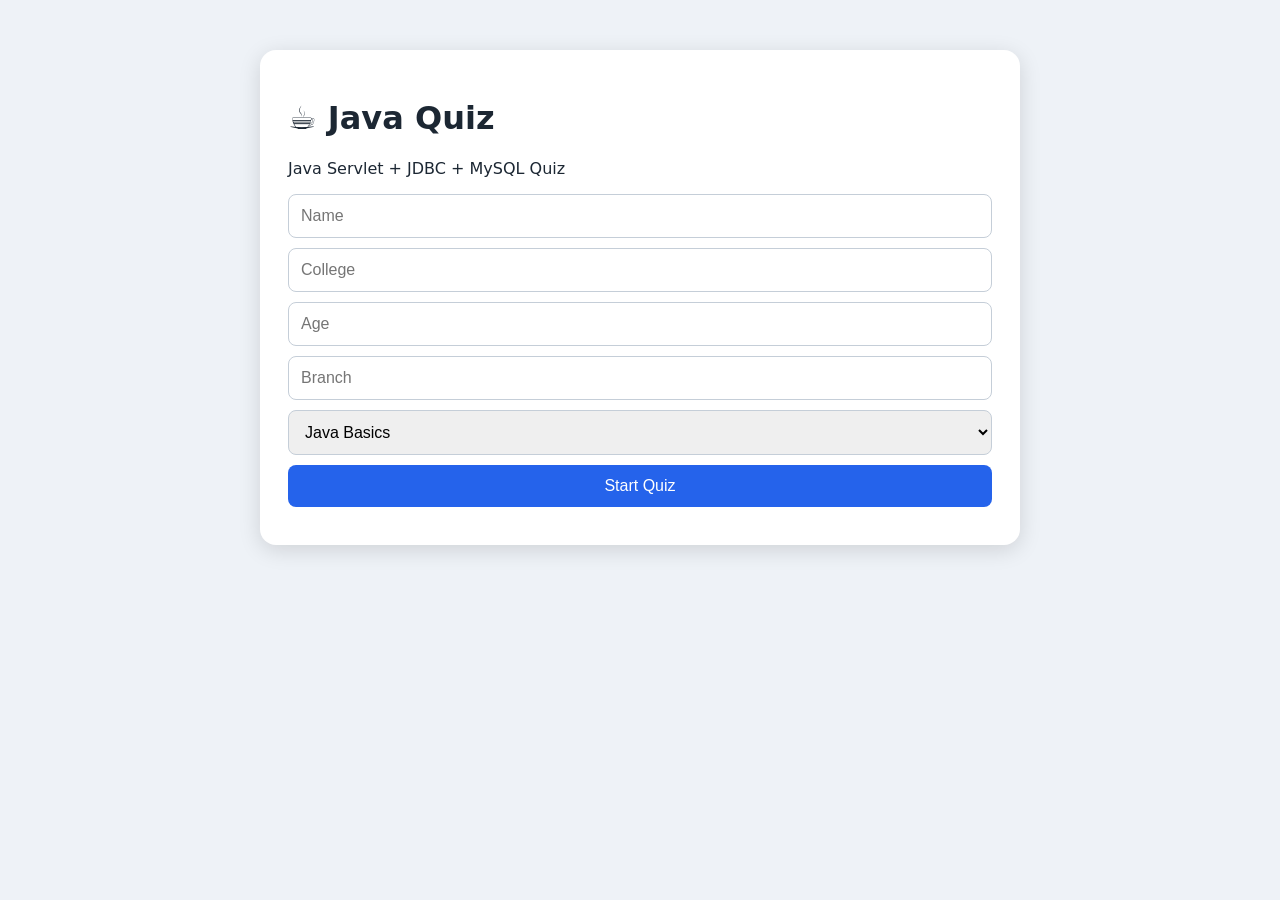
<file: src/main/webapp/index.html>
<!doctype html><html><head><meta charset="UTF-8"><meta name="viewport" content="width=device-width,initial-scale=1"><title>Java Quiz</title><link rel="stylesheet" href="style.css"></head><body><main class="card"><h1>☕ Java Quiz</h1><p>Java Servlet + JDBC + MySQL Quiz</p><form id="start"><input name="name" placeholder="Name" required><input name="college" placeholder="College" required><input name="age" type="number" placeholder="Age" required><input name="branch" placeholder="Branch" required><select name="topicId"><option value="1">Java Basics</option><option value="2">OOP</option><option value="3">Collections</option><option value="4">Exceptions & Strings</option><option value="mixed">Mixed — 20 random</option></select><button>Start Quiz</button></form><section id="quiz" hidden></section><section id="result" hidden></section></main><script src="app.js"></script></body></html>
</file>
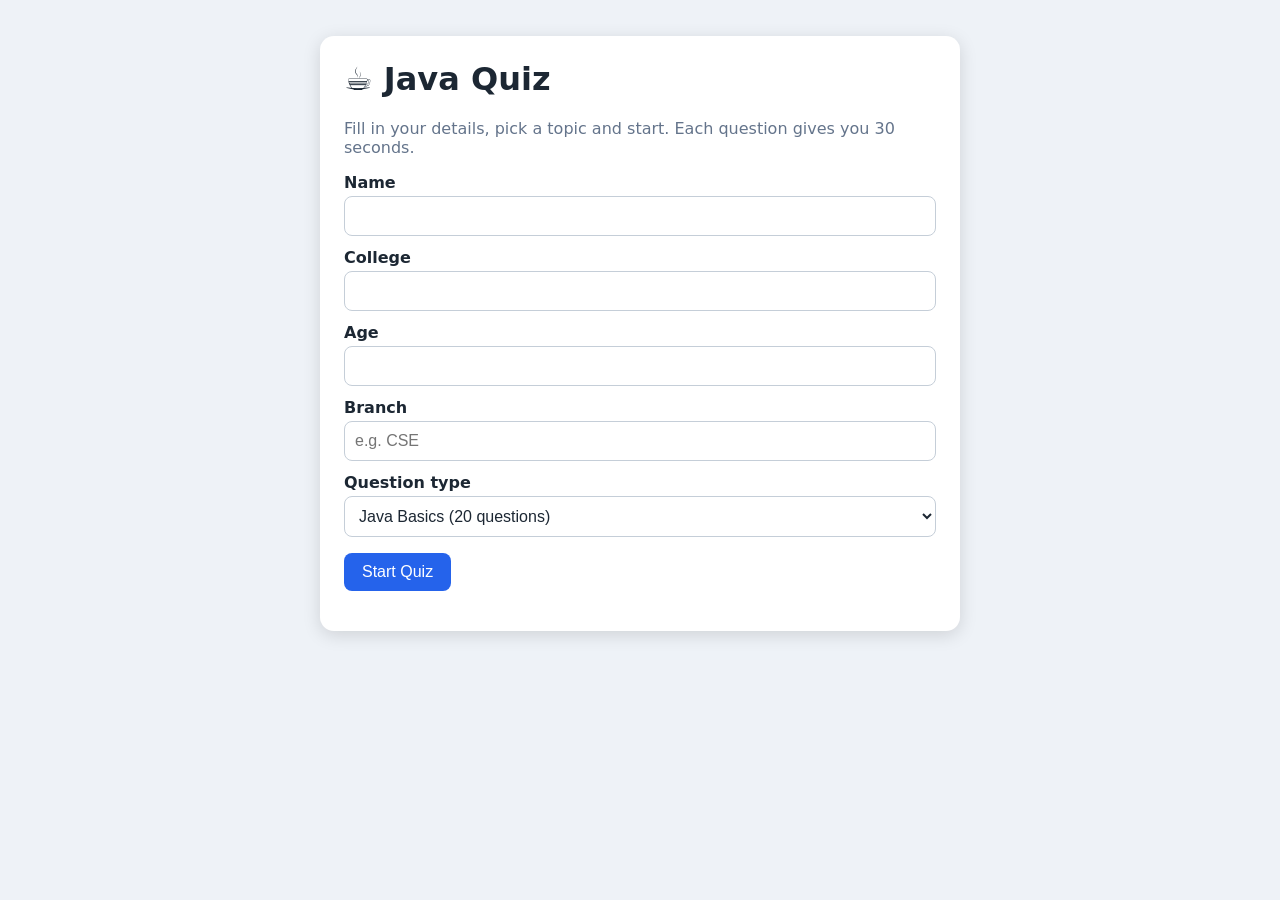
<file: original-Java-Quiz.html>
<!DOCTYPE html>
<html lang="en"><head><meta charset="utf-8">
<meta name="viewport" content="width=device-width, initial-scale=1, viewport-fit=cover">
<title>Java Quiz</title>
<style>
:root{--bg:#eef2f7;--card:#fff;--text:#1c2733;--muted:#64748b;--line:#c5ced8;--pri:#2563eb;--sel:#dbeafe;--ok:#16a34a;--bad:#dc2626;--badbg:#fef2f2;--stat:#f1f5f9;
box-sizing:border-box;padding-top:env(safe-area-inset-top,0px);padding-bottom:env(safe-area-inset-bottom,0px)}
@media (prefers-color-scheme:dark){:root:not([data-theme="light"]){--bg:#0f172a;--card:#1e293b;--text:#e2e8f0;--muted:#94a3b8;--line:#475569;--pri:#3b82f6;--sel:#1e3a8a;--badbg:#3b1d1d;--stat:#334155}}
:root[data-theme="dark"]{--bg:#0f172a;--card:#1e293b;--text:#e2e8f0;--muted:#94a3b8;--line:#475569;--pri:#3b82f6;--sel:#1e3a8a;--badbg:#3b1d1d;--stat:#334155}
html{scroll-padding-top:env(safe-area-inset-top,0px)}
*{box-sizing:border-box}
body{font-family:system-ui,-apple-system,Segoe UI,Roboto,sans-serif;background:var(--bg);color:var(--text);margin:0;padding:16px}
.card{max-width:640px;margin:20px auto;background:var(--card);border-radius:14px;padding:24px;box-shadow:0 4px 18px #0002}
h1,h2{margin-top:0}p.sub{color:var(--muted)}
label.f{display:block;margin:12px 0 4px;font-weight:600}
input,select{width:100%;padding:10px;border:1px solid var(--line);border-radius:8px;font-size:1rem;background:var(--card);color:var(--text)}
button{padding:10px 18px;border:0;border-radius:8px;background:var(--pri);color:#fff;font-size:1rem;cursor:pointer;margin-top:16px}
button.alt{background:var(--muted)}button.go{background:var(--ok)}button:disabled{opacity:.4;cursor:default}
.opt{display:block;padding:11px 12px;margin:8px 0;border:1px solid var(--line);border-radius:8px;cursor:pointer}
.opt.sel{background:var(--sel);border-color:var(--pri)}
.top{display:flex;justify-content:space-between;font-weight:600}
#timer.low{color:var(--bad)}
.bar{height:6px;background:var(--line);border-radius:3px;margin:10px 0 18px}
.bar div{height:100%;background:var(--pri);border-radius:3px;transition:width 1s linear}
.stats{display:flex;gap:10px;margin:16px 0;flex-wrap:wrap}
.stat{flex:1;min-width:80px;text-align:center;padding:12px;border-radius:10px;background:var(--stat)}
.stat b{display:block;font-size:1.6rem}.g b{color:var(--ok)}.r b{color:var(--bad)}
.rev{border-left:4px solid var(--bad);background:var(--badbg);padding:10px 12px;margin:10px 0;border-radius:6px}
.hide{display:none}#err{color:var(--bad)}
</style></head><body>

<div class="card" id="s1">
  <h1>☕ Java Quiz</h1>
  <p class="sub">Fill in your details, pick a topic and start. Each question gives you 30 seconds.</p>
  <label class="f" for="name">Name</label><input id="name" autocomplete="name">
  <label class="f" for="college">College</label><input id="college">
  <label class="f" for="age">Age</label><input id="age" type="number" min="10" max="99">
  <label class="f" for="branch">Branch</label><input id="branch" placeholder="e.g. CSE">
  <label class="f" for="type">Question type</label><select id="type"></select>
  <button id="start">Start Quiz</button>
  <p id="err"></p>
</div>

<div class="card hide" id="s2">
  <div class="top"><span id="prog"></span><span id="timer"></span></div>
  <div class="bar"><div id="fill"></div></div>
  <h2 id="qtext"></h2><div id="opts"></div>
  <button class="alt" id="prev">Previous</button>
  <button id="next">Next</button>
  <button id="submit" class="go hide">Submit</button>
</div>

<div class="card hide" id="s3">
  <h1 id="who"></h1>
  <div class="stats">
    <div class="stat"><b id="score"></b>Score</div>
    <div class="stat g"><b id="right"></b>Right</div>
    <div class="stat r"><b id="wrong"></b>Wrong</div>
    <div class="stat"><b id="skip"></b>Skipped</div>
  </div>
  <div id="review"></div>
  <button id="again">Try again</button>
</div>

<script>
const BANK = {
 "Java Basics":[
  ["How many bits does an int occupy in Java?",["16","32","64","8"],1,"int is always 32-bit in Java, on every platform."],
  ["Which of these is NOT a primitive type?",["int","boolean","String","char"],2,"String is a class (a reference type)."],
  ["Default value of a boolean instance variable?",["true","false","null","0"],1,"Instance booleans default to false."],
  ["Correct signature of the main method?",["public static void main(String[] args)","public void main(String[] args)","static int main(String[] args)","public static main(String args)"],0,"The JVM looks for public static void main(String[] args)."],
  ["What does 10 / 4 evaluate to with ints?",["2.5","3","2","2.0"],2,"Integer division drops the decimal part, giving 2."],
  ["Which keyword declares a constant variable?",["const","static","final","fixed"],2,"final makes a variable assignable only once."],
  ["Default value of an int instance variable?",["null","0","1","Undefined"],1,"Numeric instance fields default to 0."],
  ["Which is a valid variable name?",["_count","2count","my-var","class"],0,"Names can start with a letter, _ or $, not a digit, hyphen or keyword."],
  ["How many bits is a long?",["16","32","64","128"],2,"long is a 64-bit signed integer."],
  ["Java source code is compiled into:",["Machine code","Bytecode","Assembly","Binary files"],1,"javac produces bytecode, which the JVM runs."],
  ["Which loop always runs its body at least once?",["for","while","do-while","for-each"],2,"do-while checks its condition after the body."],
  ["What is the result of 5 + \"5\" in Java?",["10","\"55\"","Error","\"10\""],1,"+ with a String concatenates, giving \"55\"."],
  ["What does the break statement do?",["Skips one iteration","Exits the nearest loop or switch","Stops the program","Restarts the loop"],1,"break leaves the closest enclosing loop or switch."],
  ["Which package is imported automatically?",["java.util","java.io","java.lang","java.net"],2,"java.lang (String, Math, etc.) is imported by default."],
  ["Array indexing in Java starts at:",["0","1","-1","Any number"],0,"The first element is at index 0."],
  ["What is 7 % 3?",["2","1","0","3"],1,"7 divided by 3 leaves remainder 1."],
  ["Which is a wrapper class?",["int","Integer","number","Num"],1,"Integer wraps the primitive int."],
  ["Which keyword creates a new object?",["create","malloc","new","alloc"],2,"new allocates an object and calls its constructor."],
  ["Which operator checks equality of primitives?",["=","==","equals","==="],1,"== compares primitive values; = is assignment."],
  ["The char type stores:",["8-bit ASCII only","16-bit Unicode character","32-bit number","A String"],1,"Java char is a 16-bit Unicode unit."]],
 "OOP":[
  ["Which keyword is used to inherit a class?",["implements","extends","inherits","super"],1,"A subclass uses 'extends' to inherit from a class."],
  ["Method overloading is an example of:",["Compile-time polymorphism","Runtime polymorphism","Encapsulation","Abstraction"],0,"Overloading is resolved at compile time."],
  ["Can an abstract class be instantiated directly?",["Yes","No","Only with new[]","Only inside main"],1,"Abstract classes cannot be instantiated; only subclasses can."],
  ["Which keyword prevents a method from being overridden?",["static","private","final","abstract"],2,"A final method cannot be overridden."],
  ["How many interfaces can a class implement?",["Only one","Two","Three","Any number"],3,"Java allows implementing any number of interfaces."],
  ["A constructor's name must be:",["init","The same as the class name","new","Anything"],1,"Constructors share the class name and have no return type."],
  ["Which access modifier is the most restrictive?",["public","protected","default","private"],3,"private limits access to the same class."],
  ["The super keyword refers to:",["The current object","The parent class","A static member","The main class"],1,"super accesses the parent class's members and constructor."],
  ["Hiding fields with private and exposing getters/setters is:",["Inheritance","Encapsulation","Polymorphism","Overloading"],1,"That is encapsulation (data hiding)."],
  ["Method overriding is an example of:",["Compile-time polymorphism","Runtime polymorphism","Overloading","Encapsulation"],1,"Overridden methods are chosen at runtime."],
  ["Interface methods (without default/static) are implicitly:",["private final","public abstract","protected","static"],1,"They are public and abstract by default."],
  ["Does Java support multiple inheritance of classes?",["Yes","No","Only for abstract classes","Only with final"],1,"A class can extend only one class (use interfaces instead)."],
  ["The this keyword refers to:",["The parent object","The current object","The class loader","The main method"],1,"this is a reference to the current instance."],
  ["Which class is the superclass of all Java classes?",["Class","Main","Object","Base"],2,"Every class implicitly extends java.lang.Object."],
  ["A static method belongs to:",["An object","The class","The JVM","An interface only"],1,"Static members belong to the class, not to instances."],
  ["Can constructors be inherited?",["Yes","No","Only if public","Only if abstract"],1,"Constructors are not inherited, but can be called with super()."],
  ["An abstract method:",["Has a body","Has no body","Must be static","Must be final"],1,"Abstract methods only declare a signature."],
  ["Which keyword is used to implement an interface?",["extends","implements","inherits","uses"],1,"A class uses 'implements' for interfaces."],
  ["A final class cannot be:",["Instantiated","Extended","Imported","Printed"],1,"final classes (like String) cannot have subclasses."],
  ["Objects in Java are stored in the:",["Stack","Heap","Register","Method area only"],1,"Objects live on the heap; references live on the stack."]],
 "Collections":[
  ["Which collection does NOT allow duplicate elements?",["List","ArrayList","Set","Vector"],2,"A Set holds unique elements."],
  ["How many null keys can a HashMap hold?",["None","One","Two","Unlimited"],1,"HashMap permits exactly one null key."],
  ["Time complexity of ArrayList.get(index)?",["O(1)","O(n)","O(log n)","O(n^2)"],0,"ArrayList is array-backed, so access is O(1)."],
  ["Which Map keeps insertion order?",["HashMap","TreeMap","Hashtable","LinkedHashMap"],3,"LinkedHashMap preserves insertion order."],
  ["Which structure follows FIFO ordering?",["Stack","Queue","TreeSet","HashSet"],1,"A Queue is First-In-First-Out."],
  ["Which legacy class is synchronized (thread-safe)?",["ArrayList","Vector","LinkedList","HashSet"],1,"Vector's methods are synchronized."],
  ["TreeSet stores its elements:",["In insertion order","In sorted order","Randomly","By hash only"],1,"TreeSet keeps elements sorted."],
  ["Which interface does NOT extend Collection?",["List","Set","Queue","Map"],3,"Map is a separate hierarchy."],
  ["Which method adds an element to the end of a List?",["push()","add()","insertLast()","append()"],1,"List.add(e) appends to the end."],
  ["HashSet internally uses a:",["TreeMap","HashMap","LinkedList","Array only"],1,"HashSet is backed by a HashMap."],
  ["Which Iterator method checks if more elements exist?",["next()","hasNext()","more()","isEmpty()"],1,"hasNext() returns true if iteration has more elements."],
  ["Which Stack method removes the top element?",["remove()","pop()","poll()","delete()"],1,"pop() removes and returns the top element."],
  ["PriorityQueue orders elements by:",["Insertion order","Natural order (smallest first)","Random order","Largest first"],1,"By default it is a min-heap on natural ordering."],
  ["Putting a duplicate key into a HashMap:",["Throws an error","Replaces the old value","Is ignored","Stores both"],1,"The new value replaces the previous one."],
  ["Collections.sort() works on a:",["Set","Map","List","Array only"],2,"It sorts List implementations."],
  ["ArrayList is internally a:",["Linked list","Dynamic (resizable) array","Tree","Hash table"],1,"It wraps an array that grows when needed."],
  ["Inserting at the front of a LinkedList is:",["O(n)","O(1)","O(log n)","O(n^2)"],1,"Only head pointers change, so it is O(1)."],
  ["TreeMap sorts entries by:",["Value","Key","Insertion time","Hash code"],1,"TreeMap keeps keys in sorted order."],
  ["Which class implements the Deque interface?",["ArrayDeque","TreeSet","HashMap","Vector"],0,"ArrayDeque is a resizable double-ended queue."],
  ["Correct syntax for a list of Strings?",["List<String>","List(String)","List[String]","String<List>"],0,"Generics use angle brackets: List<String>."]],
 "Exceptions & Strings":[
  ["Which of these is a checked exception?",["NullPointerException","ArithmeticException","IOException","ArrayIndexOutOfBoundsException"],2,"IOException must be caught or declared."],
  ["When does a finally block NOT run?",["After return","After a thrown exception","After a catch block","After System.exit()"],3,"System.exit() (or a JVM crash) stops it from running."],
  ["What does \"abc\".equals(\"ABC\") return?",["true","false","null","Compile error"],1,"equals is case-sensitive, so the result is false."],
  ["Which class represents a mutable string?",["StringBuilder","String","CharSequence","Character"],0,"StringBuilder can be modified in place; String cannot."],
  ["What does \"Hello\".substring(1, 3) return?",["\"He\"","\"ell\"","\"el\"","\"llo\""],2,"Index 1 (inclusive) to 3 (exclusive) gives \"el\"."],
  ["Which keyword manually throws an exception?",["throws","throw","raise","catch"],1,"throw is used inside code; throws is in the method signature."],
  ["Which keyword declares exceptions in a method signature?",["throw","throws","try","final"],1,"A method declares checked exceptions with throws."],
  ["Which is an unchecked exception?",["IOException","SQLException","RuntimeException","Exception"],2,"RuntimeException and its subclasses are unchecked."],
  ["String literals are stored in the:",["Stack","String pool","Register","Native memory"],1,"The string constant pool reuses identical literals."],
  ["What does \"Java\".length() return?",["3","4","5","Error"],1,"The string has 4 characters."],
  ["What does \"hello\".toUpperCase() return?",["hello","Hello","HELLO","hELLO"],2,"All characters become uppercase."],
  ["What is new String(\"a\") == new String(\"a\")?",["true","false","Error","null"],1,"== compares references, and these are two objects."],
  ["In multiple catch blocks, which should come first?",["The most general","The most specific","Any order","Exception"],1,"Specific exceptions must come before general ones."],
  ["try-with-resources requires the resource to implement:",["Runnable","Serializable","AutoCloseable","Comparable"],2,"Resources must implement AutoCloseable."],
  ["What does String.valueOf(10) return?",["10 (int)","\"10\"","null","Error"],1,"It converts the value to its String form."],
  ["The superclass of all exceptions and errors is:",["Exception","Error","Throwable","Object only"],2,"Throwable is the root of the hierarchy."],
  ["What commonly causes StackOverflowError?",["Infinite recursion","Null reference","Missing file","Bad cast"],0,"Endless recursion exhausts the call stack."],
  ["What is \"a,b,c\".split(\",\").length?",["2","3","4","1"],1,"The split gives [a, b, c]."],
  ["What does trim() do?",["Removes all spaces","Removes leading and trailing whitespace","Lowercases text","Reverses text"],1,"It strips whitespace from both ends only."],
  ["Which index does charAt use for the first character?",["1","0","-1","Depends"],1,"String indexes start at 0."]]
};
const PER_Q = 30;
const $ = id => document.getElementById(id);
let qs = [], ans = [], cur = 0, left = 0, total = 0, tick = null, done = false, info = {};

Object.keys(BANK).forEach(k => {
  const o = document.createElement('option'); o.value = k;
  o.textContent = k + ' (' + BANK[k].length + ' questions)'; $('type').appendChild(o);
});

const MIXED = "Mixed: random 20 from all topics";
const shuffle = a => { a = a.slice(); for (let i = a.length - 1; i > 0; i--) { const j = Math.floor(Math.random() * (i + 1)); [a[i], a[j]] = [a[j], a[i]]; } return a; };
{ const o = document.createElement('option'); o.value = MIXED; o.textContent = MIXED; $('type').appendChild(o); }

$('start').onclick = () => {
  info = {name:$('name').value.trim(), college:$('college').value.trim(), age:$('age').value.trim(),
          branch:$('branch').value.trim(), type:$('type').value};
  if (!info.name || !info.college || !info.age || !info.branch) { $('err').textContent = 'Please fill in all details.'; return; }
  qs = info.type === MIXED ? shuffle(Object.values(BANK).flat()).slice(0, 20) : BANK[info.type]; ans = qs.map(() => -1); cur = 0; done = false;
  total = left = qs.length * PER_Q;
  $('s1').classList.add('hide'); $('s2').classList.remove('hide');
  show(); draw();
  tick = setInterval(() => { left--; draw(); if (left <= 0) finish(); }, 1000);
};

function draw() {
  const m = Math.floor(left / 60), s = left % 60;
  $('timer').textContent = '⏱ ' + m + ':' + String(s).padStart(2, '0');
  $('timer').className = left <= 30 ? 'low' : '';
  $('fill').style.width = (left / total * 100) + '%';
}
function show() {
  $('prog').textContent = 'Question ' + (cur + 1) + ' of ' + qs.length;
  $('qtext').textContent = qs[cur][0]; $('opts').innerHTML = '';
  qs[cur][1].forEach((t, i) => {
    const l = document.createElement('label'); l.className = 'opt' + (ans[cur] === i ? ' sel' : '');
    l.textContent = t; l.onclick = () => { ans[cur] = i; show(); }; $('opts').appendChild(l);
  });
  $('prev').disabled = cur === 0;
  $('next').classList.toggle('hide', cur === qs.length - 1);
  $('submit').classList.toggle('hide', cur !== qs.length - 1);
}
$('prev').onclick = () => { cur--; show(); };
$('next').onclick = () => { cur++; show(); };
$('submit').onclick = () => {
  const un = ans.filter(a => a < 0).length;
  if (!un || confirm(un + ' question(s) unanswered. Submit anyway?')) finish();
};
$('again').onclick = () => {
  $('s3').classList.add('hide'); $('review').innerHTML = ''; $('s1').classList.remove('hide'); $('err').textContent = '';
};

function finish() {
  if (done) return; done = true; clearInterval(tick);
  let right = 0, wrong = 0, skip = 0; const bad = [];
  qs.forEach((q, i) => {
    if (ans[i] === q[2]) right++;
    else { if (ans[i] < 0) skip++; else wrong++; bad.push([q, ans[i]]); }
  });
  $('s2').classList.add('hide'); $('s3').classList.remove('hide');
  $('who').textContent = 'Result for ' + info.name + ' (' + info.type + ')';
  $('score').textContent = right + '/' + qs.length; $('right').textContent = right;
  $('wrong').textContent = wrong; $('skip').textContent = skip;
  const rv = $('review');
  if (!bad.length) { rv.textContent = 'Perfect score! 🎉'; return; }
  const h = document.createElement('h2'); h.textContent = 'Review of incorrect answers'; rv.appendChild(h);
  bad.forEach(([q, pick]) => {
    const d = document.createElement('div'); d.className = 'rev';
    [['Q: ', q[0]], ['Your answer: ', pick < 0 ? 'Not answered' : q[1][pick]],
     ['Correct answer: ', q[1][q[2]]], ['Why: ', q[3]]].forEach(([k, v]) => {
      const p = document.createElement('div'), b = document.createElement('b');
      b.textContent = k; p.appendChild(b); p.appendChild(document.createTextNode(v)); d.appendChild(p);
    });
    rv.appendChild(d);
  });
}
</script></body></html>
</file>
<file: src/main/webapp/style.css>
:root{font-family:system-ui,-apple-system,Segoe UI,Roboto,sans-serif;color:#1c2733;background:#eef2f7}*{box-sizing:border-box}body{margin:0;padding:20px}.card{max-width:760px;margin:30px auto;background:#fff;padding:28px;border-radius:16px;box-shadow:0 5px 22px #0002}input,select,button{display:block;width:100%;padding:12px;margin:10px 0;border-radius:8px;border:1px solid #c5ced8;font-size:1rem}button{background:#2563eb;color:#fff;border:0;cursor:pointer}button.alt{background:#64748b}button:disabled{opacity:.45;cursor:default}.option{padding:12px;border:1px solid #ccd4df;border-radius:8px;margin:8px 0;cursor:pointer}.option:hover,.selected{background:#dbeafe;border-color:#2563eb}.top{display:flex;justify-content:space-between;font-weight:700}.bar{height:7px;background:#d5dce5;border-radius:4px;margin:14px 0 20px}.bar div{height:100%;background:#2563eb;border-radius:4px;transition:width .2s}.actions{display:flex;gap:10px}.actions button{flex:1}.stats{display:grid;grid-template-columns:repeat(4,1fr);gap:10px;margin:20px 0}.stats div{background:#f1f5f9;padding:16px;border-radius:10px;text-align:center}.stats b,.stats span{display:block}.stats b{font-size:1.6rem}@media(max-width:600px){.stats{grid-template-columns:repeat(2,1fr)}}
</file>
